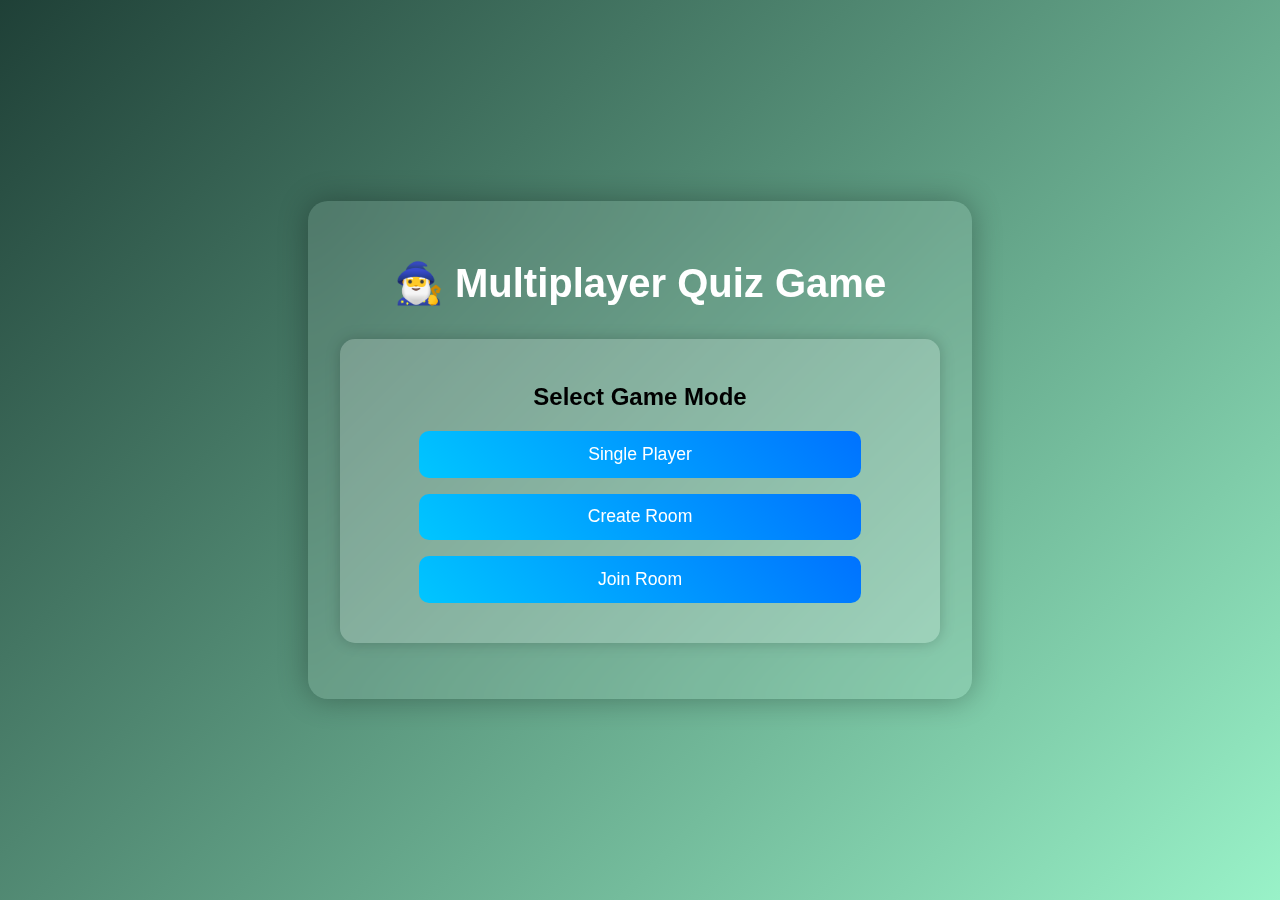
<file: index.html>
<!DOCTYPE html>
<html lang="en">
<head>
    <meta charset="UTF-8">
    <meta name="viewport" content="width=device-width, initial-scale=1.0">
    <title>Quiz Game Lobby</title>
    <link rel="stylesheet" href="style.css">
</head>
<body>

    <div class="lobby-container">
        <h1 class="lobby-title">🧙‍♂️ Multiplayer Quiz Game</h1>

        <div class="mode-card">
            <h2>Select Game Mode</h2>
            <button id="singlePlayerBtn" class="mode-btn">Single Player</button>
            <button id="createRoomBtn" class="mode-btn">Create Room</button>
            <button id="joinRoomBtn" class="mode-btn">Join Room</button>
        </div>

        <div class="input-card" id="roomCreation" style="display:none;">
            <input type="text" id="playerName" placeholder="Enter Your Name">
            <button id="generateRoomBtn" class="mode-btn">Generate Room Code</button>
        </div>

        <div class="input-card" id="roomJoin" style="display:none;">
            <input type="text" id="playerNameJoin" placeholder="Enter Your Name">
            <input type="text" id="roomCodeInput" placeholder="Enter Room Code">
            <button id="joinRoomNowBtn" class="mode-btn">Join Room</button>
        </div>
    </div>

    <script src="script.js"></script>
</body>
</html>
</file>
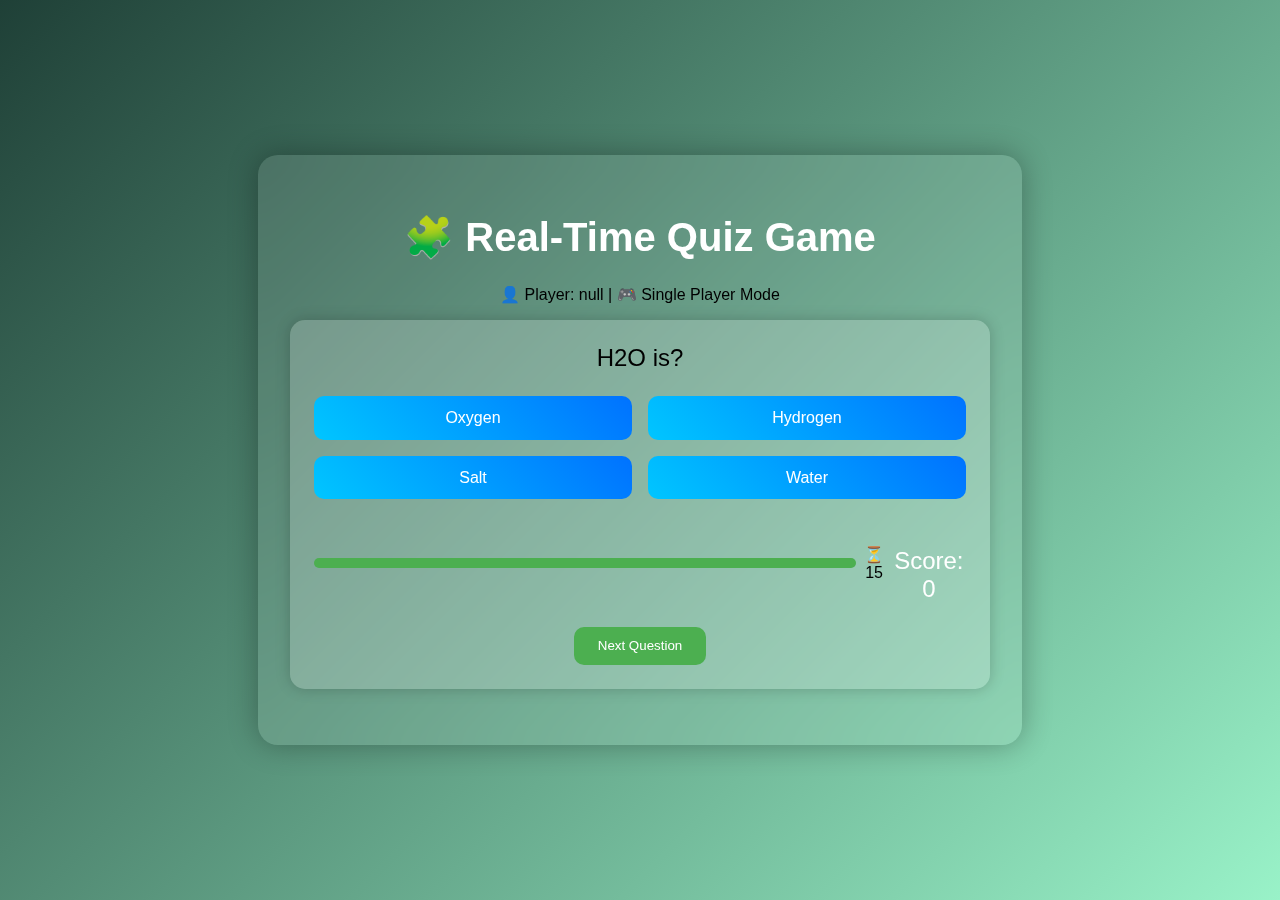
<file: game.html>
<!DOCTYPE html>
<html lang="en">
<head>
    <meta charset="UTF-8">
    <meta name="viewport" content="width=device-width, initial-scale=1.0">
    <title>Quiz Game</title>
    <link rel="stylesheet" href="style.css">
</head>
<body>

    <div class="game-container">
        <h1 class="game-title">🧩 Real-Time Quiz Game</h1>
        <div id="gameInfo"></div>

        <div class="quiz-card">
            <div id="questionBox">Loading Question...</div>

            <div class="options">
                <button class="option-btn" id="option1">Option 1</button>
                <button class="option-btn" id="option2">Option 2</button>
                <button class="option-btn" id="option3">Option 3</button>
                <button class="option-btn" id="option4">Option 4</button>
            </div>

            <div class="quiz-footer">
                <div id="timerBar"></div>
                <span id="timer">⏳ 15</span>
                <span id="score">Score: 0</span>
            </div>

            <button id="nextBtn" class="next-btn">Next Question</button>
        </div>

        <div class="result-box" id="resultBox" style="display:none;">
            <h2>🎉 Quiz Completed!</h2>
            <p id="finalScore">Your Score: 0</p>
            <button id="restartBtn" class="mode-btn">Restart Quiz</button>
        </div>
    </div>

    <script src="game.js"></script>
</body>
</html>
</file>
<file: style.css>
/* Premium Glassmorphism UI with Neon Buttons */

body {
    margin: 0;
    padding: 0;
    min-height: 100vh;
    background: linear-gradient(135deg, #1f4037, #99f2c8);
    display: flex;
    justify-content: center;
    align-items: center;
    font-family: 'Poppins', sans-serif;
}

.lobby-container {
    background: rgba(255, 255, 255, 0.1);
    backdrop-filter: blur(15px);
    padding: 2rem;
    border-radius: 20px;
    box-shadow: 0 0 30px rgba(0, 0, 0, 0.3);
    text-align: center;
    width: 90%;
    max-width: 600px;
}

.lobby-title {
    color: #ffffff;
    font-size: 2.5rem;
    margin-bottom: 2rem;
}

.mode-card, .input-card {
    background: rgba(255, 255, 255, 0.2);
    border-radius: 15px;
    padding: 1.5rem;
    margin-bottom: 1.5rem;
    box-shadow: 0 0 15px rgba(0, 0, 0, 0.2);
}

.mode-btn {
    display: block;
    width: 80%;
    margin: 1rem auto;
    padding: 0.8rem 1.5rem;
    border-radius: 10px;
    border: none;
    background: linear-gradient(45deg, #00c6ff, #0072ff);
    color: white;
    font-size: 1.1rem;
    cursor: pointer;
    transition: all 0.3s ease;
}

.mode-btn:hover {
    background: linear-gradient(45deg, #ff4e50, #f9d423);
    transform: scale(1.05);
}

input {
    padding: 0.7rem;
    margin: 0.5rem;
    width: 80%;
    border-radius: 8px;
    border: none;
    font-size: 1rem;
}
.game-container {
    background: rgba(255, 255, 255, 0.1);
    backdrop-filter: blur(15px);
    padding: 2rem;
    border-radius: 20px;
    box-shadow: 0 0 30px rgba(0, 0, 0, 0.3);
    text-align: center;
    width: 90%;
    max-width: 700px;
}

.game-title {
    color: #ffffff;
    font-size: 2.5rem;
    margin-bottom: 1.5rem;
}

.quiz-card {
    background: rgba(255, 255, 255, 0.2);
    border-radius: 15px;
    padding: 1.5rem;
    box-shadow: 0 0 15px rgba(0, 0, 0, 0.2);
    margin-bottom: 1.5rem;
}

#questionBox {
    font-size: 1.5rem;
    margin-bottom: 1.5rem;
}

.options {
    display: grid;
    grid-template-columns: 1fr 1fr;
    gap: 1rem;
    margin-bottom: 1.5rem;
}

.option-btn {
    padding: 0.8rem;
    border-radius: 10px;
    border: none;
    background: linear-gradient(45deg, #00c6ff, #0072ff);
    color: white;
    font-size: 1rem;
    cursor: pointer;
    transition: all 0.3s ease;
}

.option-btn:hover {
    background: linear-gradient(45deg, #ff4e50, #f9d423);
    transform: scale(1.05);
}

.quiz-footer {
    display: flex;
    justify-content: space-between;
    align-items: center;
    margin-bottom: 1.5rem;
}

#timerBar {
    height: 10px;
    width: 100%;
    background-color: #4caf50;
    border-radius: 5px;
    transition: width 1s linear;
}

.next-btn {
    padding: 0.7rem 1.5rem;
    background-color: #4caf50;
    color: white;
    border: none;
    border-radius: 10px;
    cursor: pointer;
}

.next-btn:hover {
    background-color: #388e3c;
}
#score {
    font-size: 1.5rem;
    color: #ffffff;
    margin-top: 1.5rem;
}
</file>
